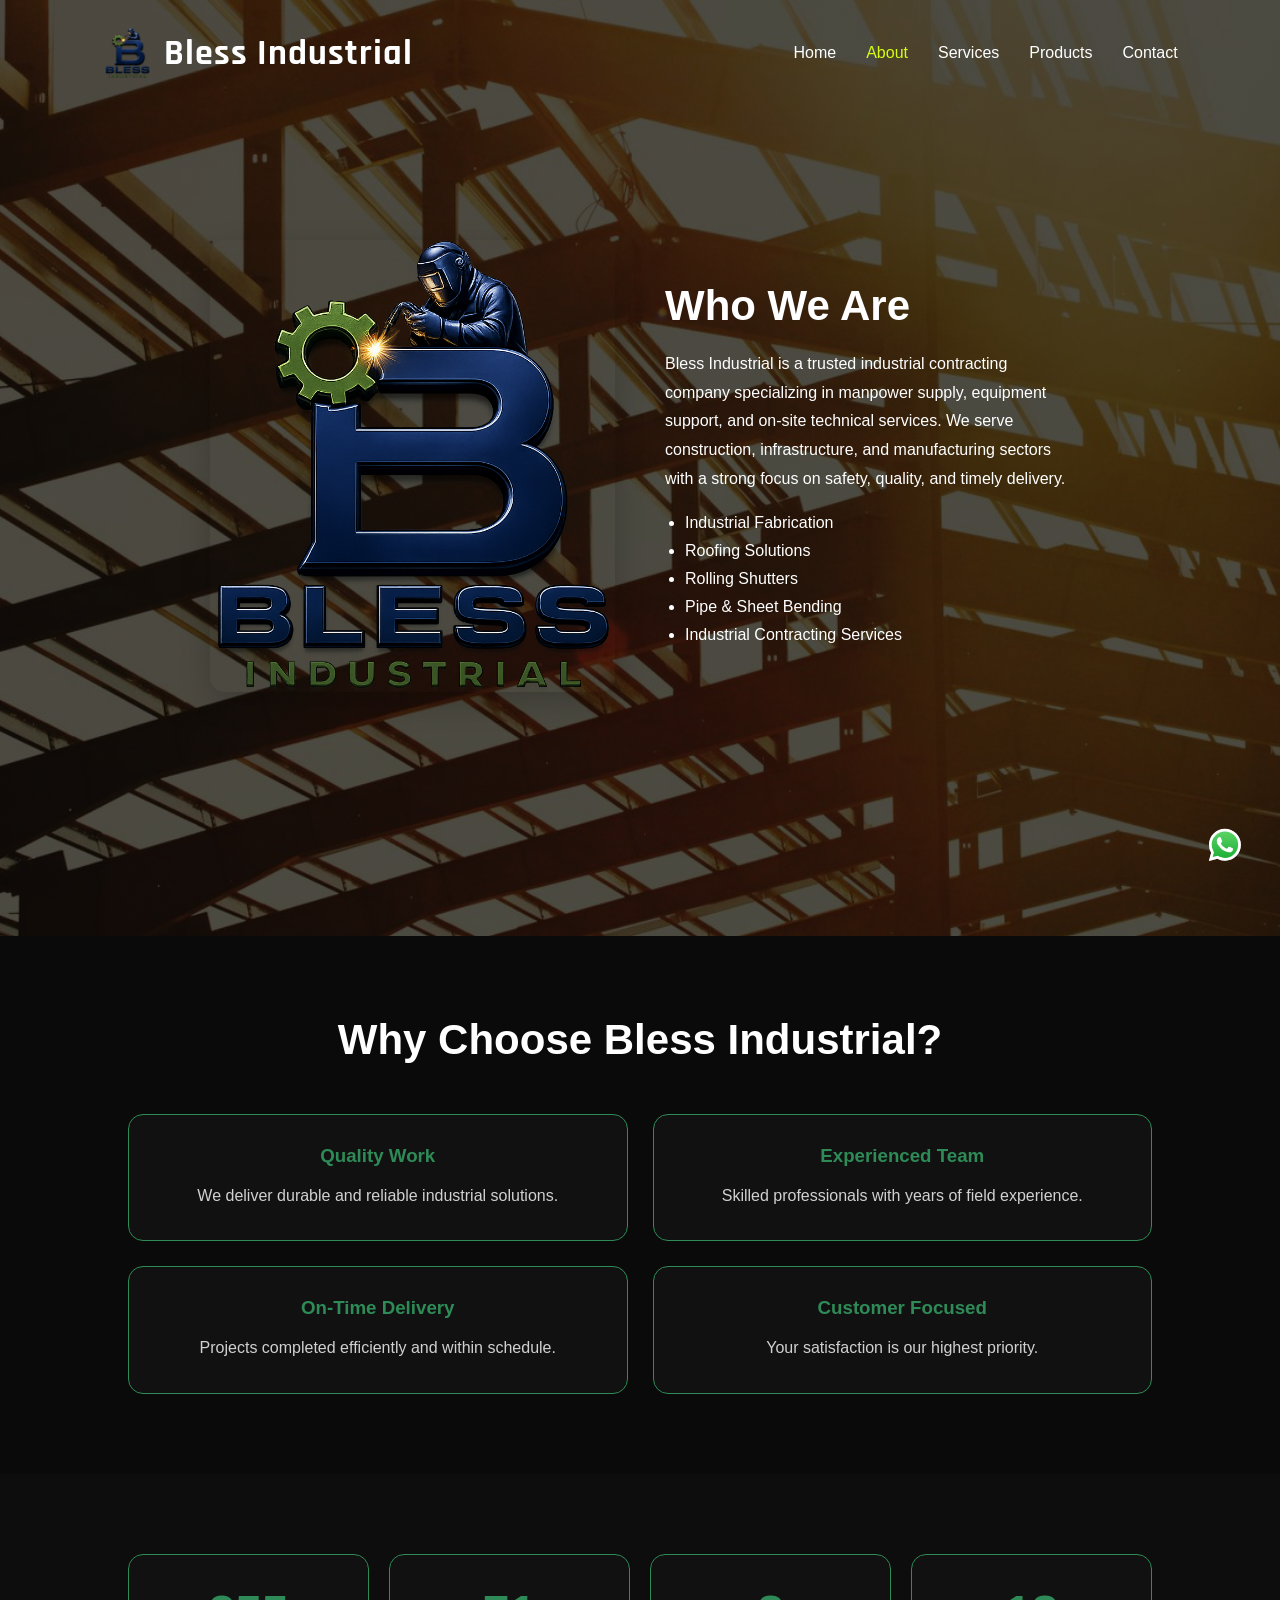
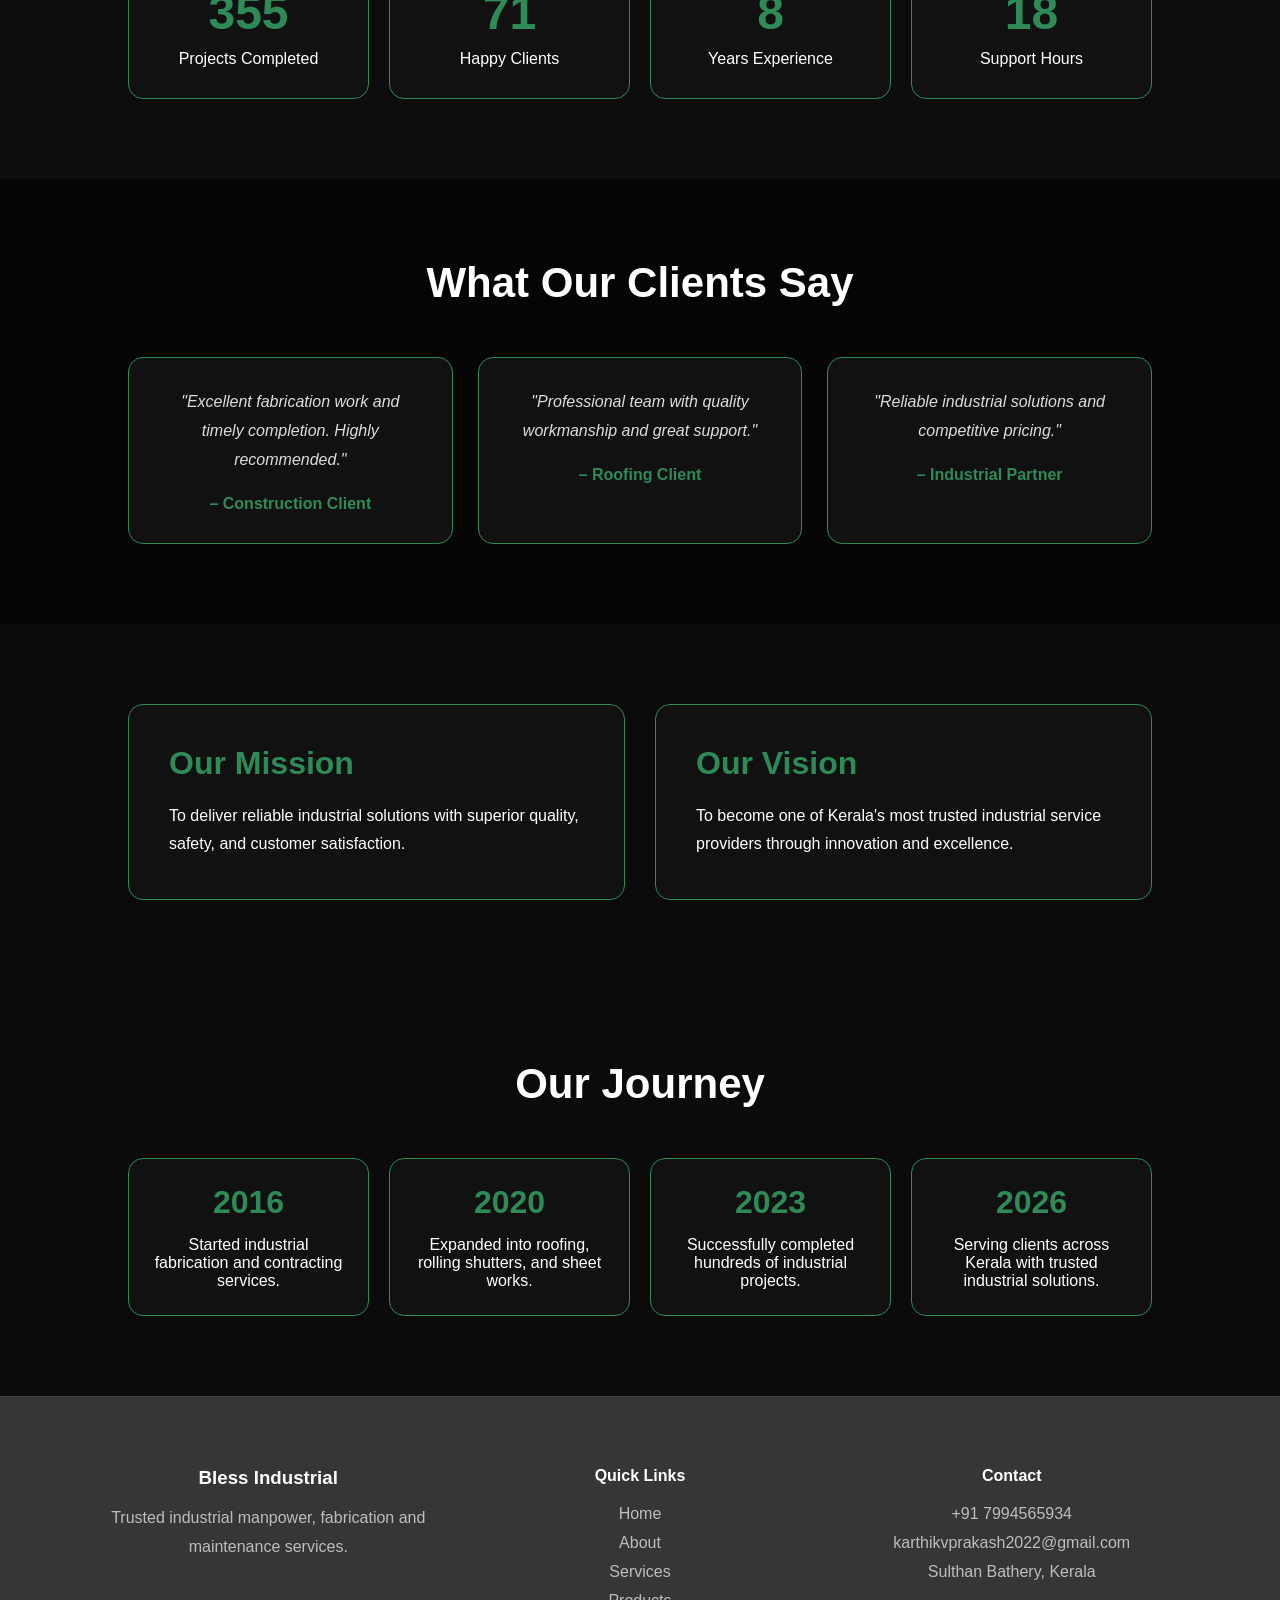
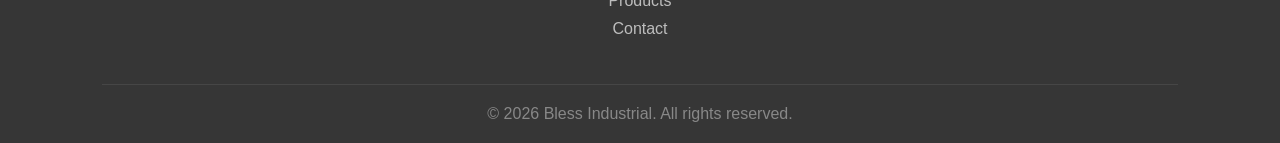
<file: about.html>
<!doctype html>
<html lang="en">
  <head>
    <meta charset="UTF-8" />
    <meta name="viewport" content="width=device-width, initial-scale=1.0" />

    <title>About — Bless Industrial</title>

    <link
      href="https://fonts.googleapis.com/css2?family=Rajdhani:wght@500;600;700&display=swap"
      rel="stylesheet"
    />

    <link rel="stylesheet" href="style.css" />
  </head>

  <body>
    <a
      href="https://wa.me/+917994565934"
      class="whatsapp-float"
      target="_blank"
    >
      <img src="images/WhatsApp.svg" class="whatsapp-icon" />
    </a>

    <header>
      <div class="logo-area">
        <img src="images/bless.png" alt="Bless Industrial Logo" />
        <h1>Bless Industrial</h1>
      </div>

      <nav class="main-nav">
        <span class="nav-indicator"></span>

        <a href="index.html">Home</a>
        <a href="about.html" class="active">About</a>
        <a href="services.html">Services</a>
        <a href="products.html">Products</a>
        <a href="contact.html">Contact</a>
      </nav>
    </header>

    <section class="about-banner reveal">
      <div class="about-content">
        <div class="about-image">
          <img src="images/bless.png" alt="Bless Industrial" />
        </div>

        <div class="about-text">
          <h2>Who We Are</h2>

          <p>
            Bless Industrial is a trusted industrial contracting company
            specializing in manpower supply, equipment support, and on-site
            technical services. We serve construction, infrastructure, and
            manufacturing sectors with a strong focus on safety, quality, and
            timely delivery.
          </p>

          <ul>
            <li>Industrial Fabrication</li>
            <li>Roofing Solutions</li>
            <li>Rolling Shutters</li>
            <li>Pipe & Sheet Bending</li>
            <li>Industrial Contracting Services</li>
          </ul>
        </div>
      </div>
    </section>
    <section class="why-us reveal">
      <h2>Why Choose Bless Industrial?</h2>

      <div class="why-grid">
        <div class="why-card">
          <h3>Quality Work</h3>
          <p>We deliver durable and reliable industrial solutions.</p>
        </div>

        <div class="why-card">
          <h3>Experienced Team</h3>
          <p>Skilled professionals with years of field experience.</p>
        </div>

        <div class="why-card">
          <h3>On-Time Delivery</h3>
          <p>Projects completed efficiently and within schedule.</p>
        </div>

        <div class="why-card">
          <h3>Customer Focused</h3>
          <p>Your satisfaction is our highest priority.</p>
        </div>
      </div>
    </section>
    <section class="stats reveal">
      <div class="stat-box">
        <h2 class="counter" data-target="500">0</h2>
        <p>Projects Completed</p>
      </div>

      <div class="stat-box">
        <h2 class="counter" data-target="100">0</h2>
        <p>Happy Clients</p>
      </div>

      <div class="stat-box">
        <h2 class="counter" data-target="10">0</h2>
        <p>Years Experience</p>
      </div>

      <div class="stat-box">
        <h2 class="counter" data-target="24">0</h2>
        <p>Support Hours</p>
      </div>
    </section>
    <section class="testimonials reveal">
      <h2>What Our Clients Say</h2>

      <div class="testimonial-grid">
        <div class="testimonial-card">
          <p>
            "Excellent fabrication work and timely completion. Highly
            recommended."
          </p>
          <h4>– Construction Client</h4>
        </div>

        <div class="testimonial-card">
          <p>"Professional team with quality workmanship and great support."</p>
          <h4>– Roofing Client</h4>
        </div>

        <div class="testimonial-card">
          <p>"Reliable industrial solutions and competitive pricing."</p>
          <h4>– Industrial Partner</h4>
        </div>
      </div>
    </section>
    <section class="mission-vision reveal">
      <div class="mv-card">
        <h2>Our Mission</h2>
        <p>
          To deliver reliable industrial solutions with superior quality,
          safety, and customer satisfaction.
        </p>
      </div>

      <div class="mv-card">
        <h2>Our Vision</h2>
        <p>
          To become one of Kerala's most trusted industrial service providers
          through innovation and excellence.
        </p>
      </div>
    </section>
    <section class="journey reveal">
      <h2>Our Journey</h2>

      <div class="timeline">
        <div class="timeline-item">
          <h3>2016</h3>
          <p>Started industrial fabrication and contracting services.</p>
        </div>

        <div class="timeline-item">
          <h3>2020</h3>
          <p>Expanded into roofing, rolling shutters, and sheet works.</p>
        </div>

        <div class="timeline-item">
          <h3>2023</h3>
          <p>Successfully completed hundreds of industrial projects.</p>
        </div>

        <div class="timeline-item">
          <h3>2026</h3>
          <p>
            Serving clients across Kerala with trusted industrial solutions.
          </p>
        </div>
      </div>
    </section>
    <footer class="footer reveal">
      <div class="footer-grid">
        <div>
          <h3>Bless Industrial</h3>
          <p>
            Trusted industrial manpower, fabrication and maintenance services.
          </p>
        </div>

        <div>
          <h4>Quick Links</h4>
          <a href="index.html">Home</a><br />
          <a href="about.html">About</a><br />
          <a href="services.html">Services</a><br />
          <a href="products.html">Products</a><br />
          <a href="contact.html">Contact</a>
        </div>

        <div>
          <h4>Contact</h4>
          <p>+91 7994565934</p>
          <p>karthikvprakash2022@gmail.com</p>
          <p>Sulthan Bathery, Kerala</p>
        </div>
      </div>

      <div class="copyright">© 2026 Bless Industrial. All rights reserved.</div>
    </footer>

    <script src="script.js"></script>
  </body>
</html>
</file>
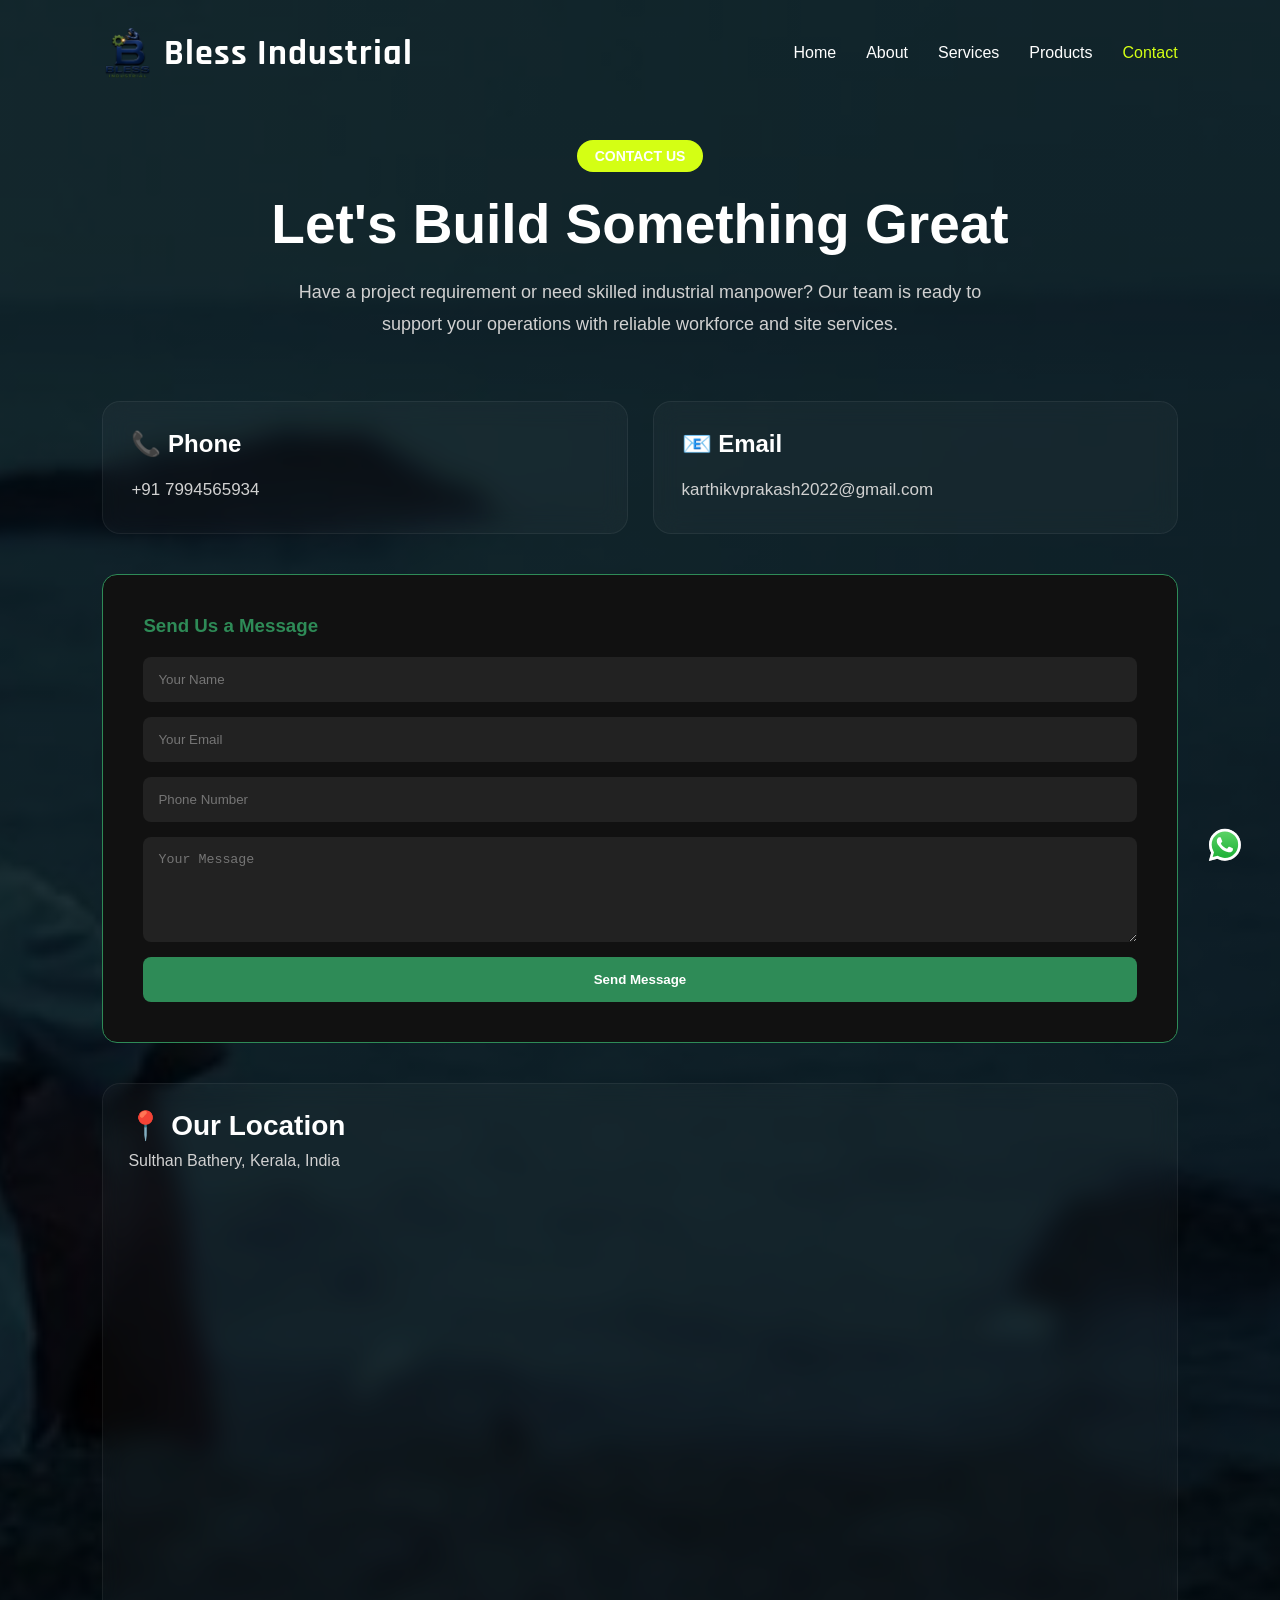
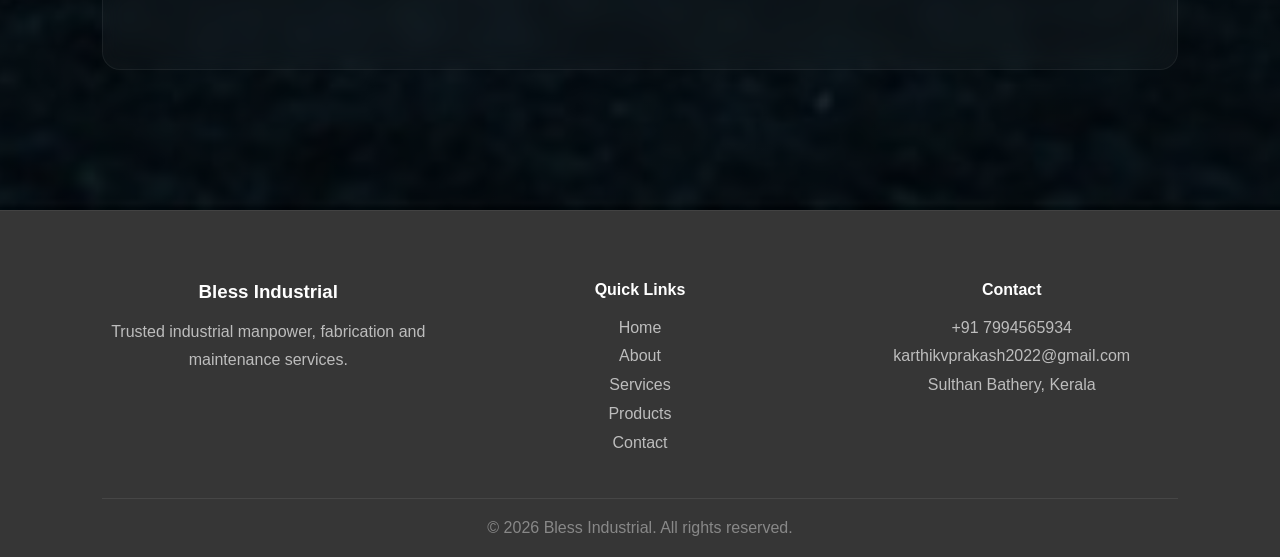
<file: contact.html>
<!doctype html>
<html lang="en">
  <head>
    <meta charset="UTF-8" />
    <meta name="viewport" content="width=device-width, initial-scale=1.0" />
    <title>Contact — Bless Industrial</title>

    <link
      href="https://fonts.googleapis.com/css2?family=Rajdhani:wght@500;600;700&display=swap"
      rel="stylesheet"
    />
    <link rel="stylesheet" href="style.css" />
  </head>

  <body>
    <a
      href="https://wa.me/+917994565934"
      class="whatsapp-float"
      target="_blank"
    >
      <img src="images/WhatsApp.svg" class="whatsapp-icon" />
    </a>

    <header>
      <div class="logo-area">
        <img src="images/bless.png" alt="Bless Industrial Logo" />
        <h1>Bless Industrial</h1>
      </div>

      <nav class="main-nav">
        <span class="nav-indicator"></span>

        <a href="index.html">Home</a>
        <a href="about.html">About</a>
        <a href="services.html">Services</a>
        <a href="products.html">Products</a>
        <a href="contact.html" class="active">Contact</a>
      </nav>
    </header>

    <section class="contact">
      <div class="contact-container">
        <div class="contact-header">
          <span>CONTACT US</span>

          <h2>Let's Build Something Great</h2>

          <p>
            Have a project requirement or need skilled industrial manpower? Our
            team is ready to support your operations with reliable workforce and
            site services.
          </p>
        </div>

        <!-- PHONE + EMAIL -->

        <div class="contact-grid">
          <div class="contact-card">
            <h3>📞 Phone</h3>

            <a href="tel:+917994565934"> +91 7994565934 </a>
          </div>

          <div class="contact-card">
            <h3>📧 Email</h3>

            <a href="mailto:karthikvprakash2022@gmail.com">
              karthikvprakash2022@gmail.com
            </a>
          </div>
        </div>
        <div class="contact-form">
          <h3>Send Us a Message</h3>

          <form action="https://formspree.io/f/xykaklwb" method="POST">
            <input type="text" name="name" placeholder="Your Name" required />

            <input
              type="email"
              name="email"
              placeholder="Your Email"
              required
            />

            <input type="tel" name="phone" placeholder="Phone Number" />

            <textarea
              name="message"
              placeholder="Your Message"
              rows="5"
            ></textarea>

            <button type="submit">Send Message</button>
          </form>
          <div id="toast">✓ Message Sent Successfully</div>
        </div>
        <!-- LOCATION -->

        <div class="location-section">
          <h3>📍 Our Location</h3>

          <p>Sulthan Bathery, Kerala, India</p>

          <iframe
            src="https://www.google.com/maps/embed?pb=!1m18!1m12!1m3!1d3907.5711376325053!2d76.26097377503548!3d11.65387824239659!2m3!1f0!2f0!3f0!3m2!1i1024!2i768!4f13.1!3m3!1m2!1s0x3ba609bddbb6e225%3A0x87a0a2c5c94ff5d5!2sBless%20Industrial!5e0!3m2!1sen!2sin!4v1773315514387!5m2!1sen!2sin"
            width="100%"
            height="450"
            style="border: 0"
            allowfullscreen=""
            loading="lazy"
          >
          </iframe>
        </div>
      </div>
    </section>

    <footer class="footer reveal">
      <div class="footer-grid">
        <div>
          <h3>Bless Industrial</h3>
          <p>
            Trusted industrial manpower, fabrication and maintenance services.
          </p>
        </div>

        <div>
          <h4>Quick Links</h4>
          <a href="index.html">Home</a><br />
          <a href="about.html">About</a><br />
          <a href="services.html">Services</a><br />
          <a href="products.html">Products</a><br />
          <a href="contact.html">Contact</a>
        </div>

        <div>
          <h4>Contact</h4>
          <p>+91 7994565934</p>
          <p>karthikvprakash2022@gmail.com</p>
          <p>Sulthan Bathery, Kerala</p>
        </div>
      </div>

      <div class="copyright">© 2026 Bless Industrial. All rights reserved.</div>
    </footer>

    <script src="script.js"></script>
  </body>
</html>
</file>
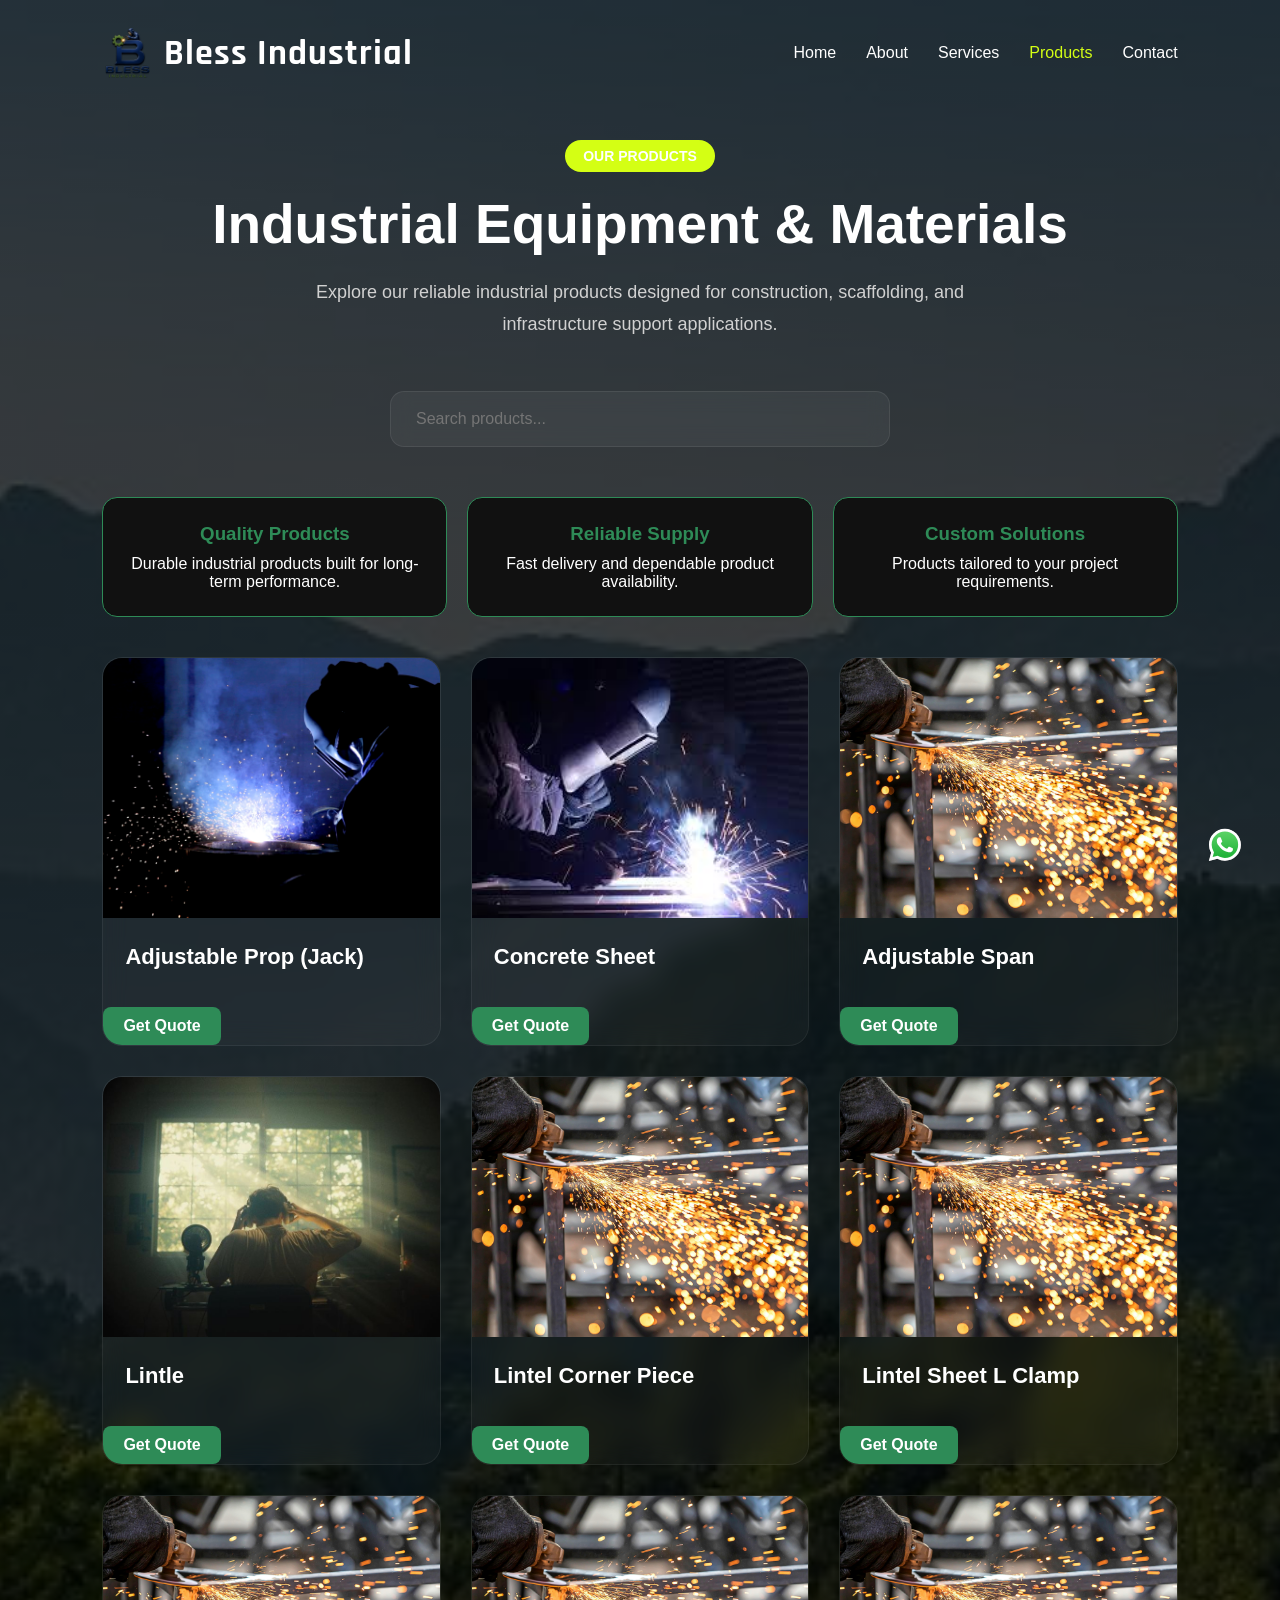
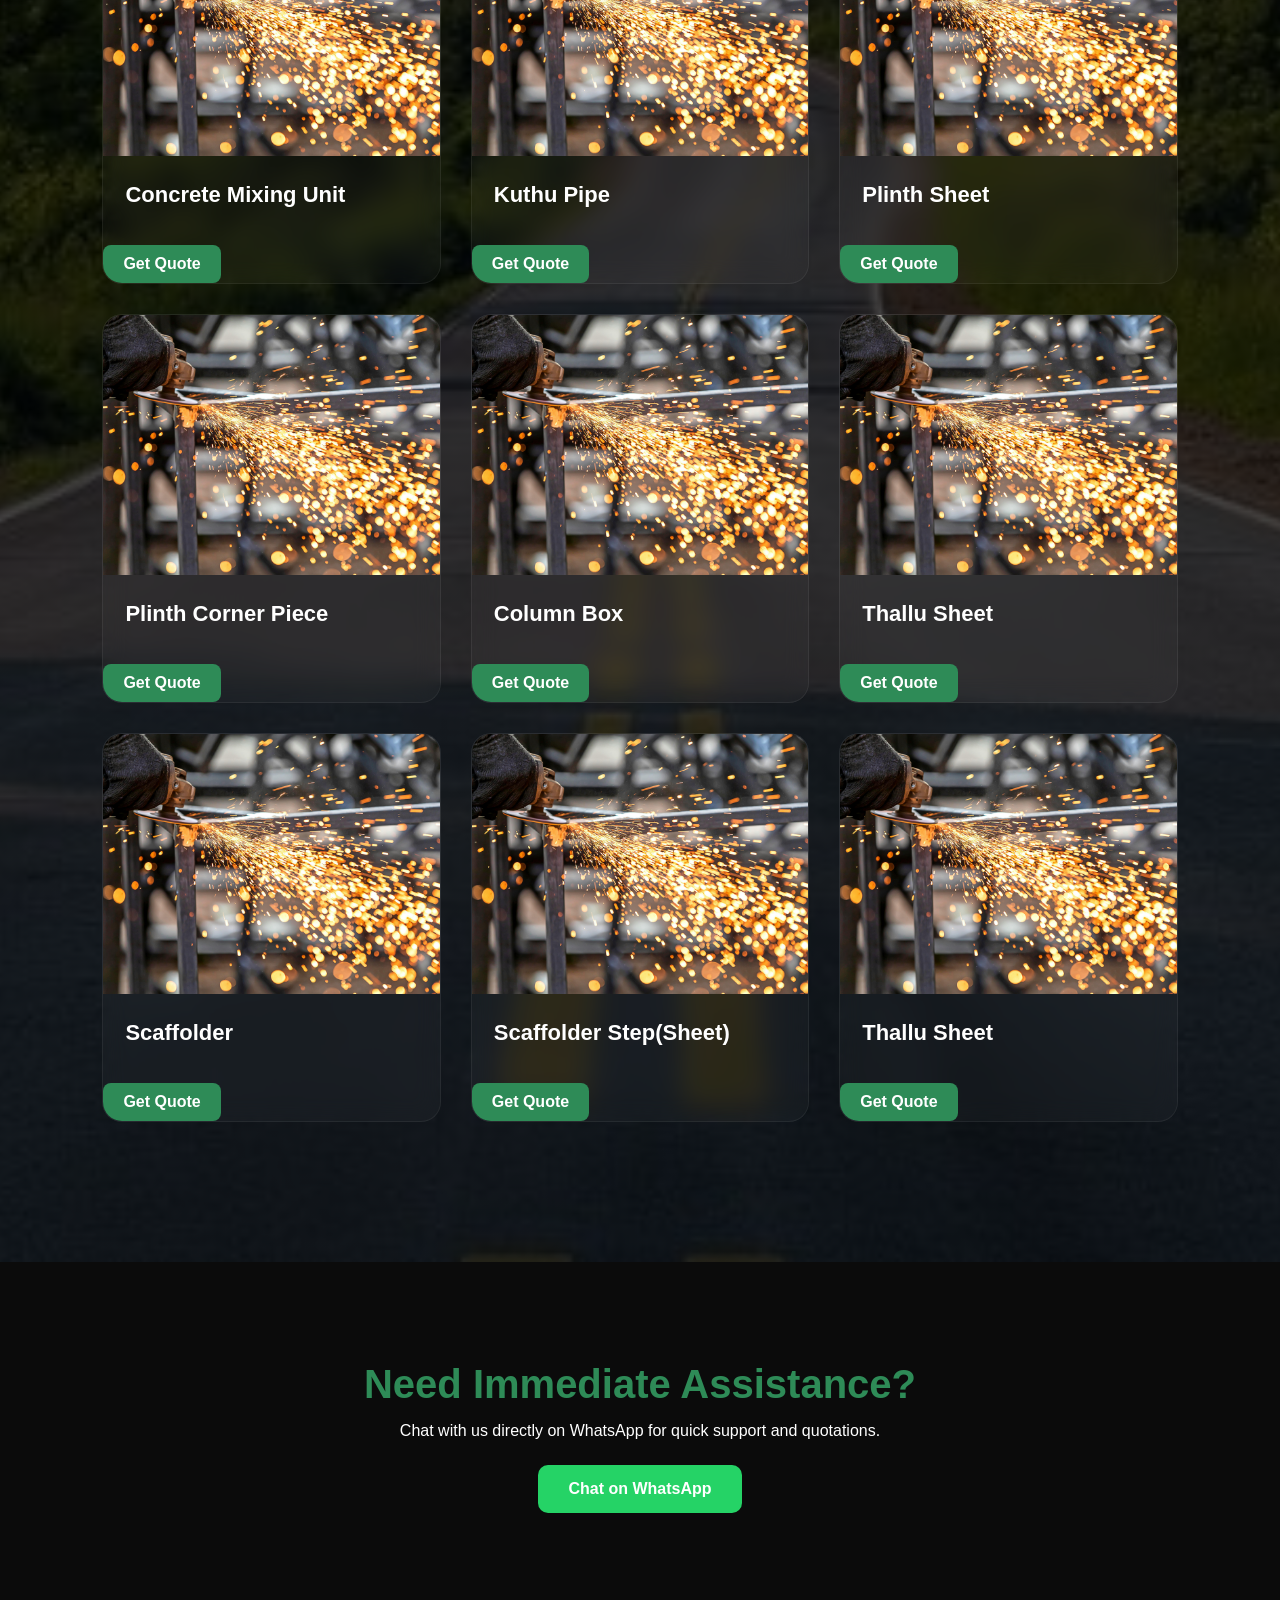
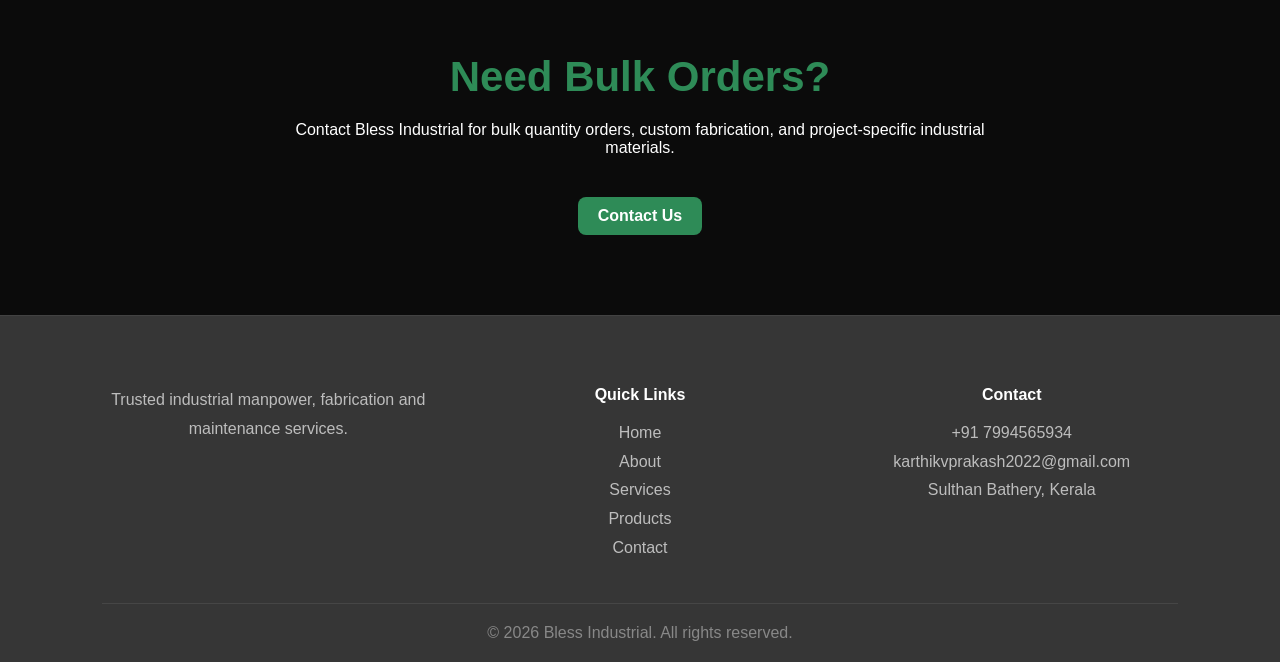
<file: products.html>
<!doctype html>
<html lang="en">
  <head>
    <meta charset="UTF-8" />
    <meta name="viewport" content="width=device-width, initial-scale=1.0" />

    <title>Products — Bless Industrial</title>

    <link
      href="https://fonts.googleapis.com/css2?family=Rajdhani:wght@500;600;700&display=swap"
      rel="stylesheet"
    />

    <link rel="stylesheet" href="style.css" />
  </head>

  <body>
    <a
      href="https://wa.me/+917994565934"
      class="whatsapp-float"
      target="_blank"
    >
      <img src="images/WhatsApp.svg" class="whatsapp-icon" />
    </a>

    <header>
      <div class="logo-area">
        <img src="images/bless.png" alt="Bless Industrial Logo" />
        <h1>Bless Industrial</h1>
      </div>

      <nav class="main-nav">
        <span class="nav-indicator"></span>

        <a href="index.html">Home</a>
        <a href="about.html">About</a>
        <a href="services.html">Services</a>
        <a href="products.html" class="active">Products</a>
        <a href="contact.html">Contact</a>
      </nav>
    </header>

    <section class="products">
      <div class="container">
        <div class="products-header">
          <span>OUR PRODUCTS</span>

          <h2>Industrial Equipment & Materials</h2>

          <p>
            Explore our reliable industrial products designed for construction,
            scaffolding, and infrastructure support applications.
          </p>
        </div>

        <input
          type="text"
          id="productSearch"
          placeholder="Search products..."
          onkeyup="searchProducts()"
          class="product-search"
        />
        <div class="product-info">
          <div class="info-card">
            <h3>Quality Products</h3>
            <p>Durable industrial products built for long-term performance.</p>
          </div>

          <div class="info-card">
            <h3>Reliable Supply</h3>
            <p>Fast delivery and dependable product availability.</p>
          </div>

          <div class="info-card">
            <h3>Custom Solutions</h3>
            <p>Products tailored to your project requirements.</p>
          </div>
        </div>
        <div class="product-grid">
          <div class="product-card">
            <img src="images/2222222.png" onclick="openModal(this.src)" />
            <h3>Adjustable Prop (Jack)</h3>

            <a
              href="https://wa.me/917994565934?text=I am interested in Adjustable Prop (Jack)"
              class="product-btn"
              target="_blank"
            >
              Get Quote
            </a>
          </div>

          <div class="product-card">
            <img src="images/aaa.jfif" onclick="openModal(this.src)" />
            <h3>Concrete Sheet</h3>

            <a
              href="https://wa.me/917994565934?text=I am interested in Concrete Sheet"
              class="product-btn"
              target="_blank"
            >
              Get Quote
            </a>
          </div>

          <div class="product-card">
            <img src="images/qqq.png" onclick="openModal(this.src)" />
            <h3>Adjustable Span</h3>

            <a
              href="https://wa.me/917994565934?text=I am interested in AdjustableView Span"
              class="product-btn"
              target="_blank"
            >
              Get Quote
            </a>
          </div>

          <div class="product-card">
            <img src="images/abut.jpg" onclick="openModal(this.src)" />
            <h3>Lintle</h3>

            <a
              href="https://wa.me/917994565934?text=I am interested in Lintle"
              class="product-btn"
              target="_blank"
            >
              Get Quote
            </a>
          </div>
          <div class="product-card">
            <img src="images/qqq.png" onclick="openModal(this.src)" />
            <h3>Lintel Corner Piece</h3>

            <a
              href="https://wa.me/917994565934?text=I am interested in Lintel Corner Piece"
              class="product-btn"
              target="_blank"
            >
              Get Quote
            </a>
          </div>
          <div class="product-card">
            <img src="images/qqq.png" onclick="openModal(this.src)" />
            <h3>Lintel Sheet L Clamp</h3>

            <a
              href="https://wa.me/917994565934?text=I am interested in Lintel Sheet L Clamp"
              class="product-btn"
              target="_blank"
            >
              Get Quote
            </a>
          </div>
          <div class="product-card">
            <img src="images/qqq.png" onclick="openModal(this.src)" />
            <h3>Concrete Mixing Unit</h3>

            <a
              href="https://wa.me/917994565934?text=I am interested in Concrete Mixing Unit"
              class="product-btn"
              target="_blank"
            >
              Get Quote
            </a>
          </div>
          <div class="product-card">
            <img src="images/qqq.png" onclick="openModal(this.src)" />
            <h3>Kuthu Pipe</h3>

            <a
              href="https://wa.me/917994565934?text=I am interested in Kuthu Pipe"
              class="product-btn"
              target="_blank"
            >
              Get Quote
            </a>
          </div>
          <div class="product-card">
            <img src="images/qqq.png" onclick="openModal(this.src)" />
            <h3>Plinth Sheet</h3>

            <a
              href="https://wa.me/917994565934?text=I am interested in Plinth Sheet"
              class="product-btn"
              target="_blank"
            >
              Get Quote
            </a>
          </div>
          <div class="product-card">
            <img src="images/qqq.png" onclick="openModal(this.src)" />
            <h3>Plinth Corner Piece</h3>

            <a
              href="https://wa.me/917994565934?text=I am interested in Plinth Corner Piece"
              class="product-btn"
              target="_blank"
            >
              Get Quote
            </a>
          </div>
          <div class="product-card">
            <img src="images/qqq.png" onclick="openModal(this.src)" />
            <h3>Column Box</h3>

            <a
              href="https://wa.me/917994565934?text=I am interested in Column Box"
              class="product-btn"
              target="_blank"
            >
              Get Quote
            </a>
          </div>
          <div class="product-card">
            <img src="images/qqq.png" onclick="openModal(this.src)" />
            <h3>Thallu Sheet</h3>

            <a
              href="https://wa.me/917994565934?text=I am interested in Thallu Sheet"
              class="product-btn"
              target="_blank"
            >
              Get Quote
            </a>
          </div>
          <div class="product-card">
            <img src="images/qqq.png" onclick="openModal(this.src)" />
            <h3>Scaffolder</h3>

            <a
              href="https://wa.me/917994565934?text=I am interested in Scaffolder "
              class="product-btn"
              target="_blank"
            >
              Get Quote
            </a>
          </div>
          <div class="product-card">
            <img src="images/qqq.png" onclick="openModal(this.src)" />
            <h3>Scaffolder Step(Sheet)</h3>

            <a
              href="https://wa.me/917994565934?text=I am interested in Scaffolder Step(Sheet)"
              class="product-btn"
              target="_blank"
            >
              Get Quote
            </a>
          </div>

          <div class="product-card">
            <img src="images/qqq.png" onclick="openModal(this.src)" />
            <h3>Thallu Sheet</h3>

            <a
              href="https://wa.me/917994565934?text=I am interested in Thallu Sheet"
              class="product-btn"
              target="_blank"
            >
              Get Quote
            </a>
          </div>
        </div>
      </div>
    </section>
    <div class="whatsapp-contact">
      <h2>Need Immediate Assistance?</h2>

      <p>Chat with us directly on WhatsApp for quick support and quotations.</p>

      <a href="https://wa.me/917994565934" target="_blank" class="whatsapp-btn">
        Chat on WhatsApp
      </a>
    </div>
    <section class="product-cta">
      <h2>Need Bulk Orders?</h2>

      <p>
        Contact Bless Industrial for bulk quantity orders, custom fabrication,
        and project-specific industrial materials.
      </p>

      <a href="contact.html" class="product-btn"> Contact Us </a>
    </section>

    <div class="modal" id="modal">
      <span class="close-modal" onclick="closeModal()"> ✕ </span>

      <img class="modal-content" id="modalImg" />
    </div>

    <script>
      function openModal(src) {
        document.getElementById("modal").style.display = "flex";

        document.getElementById("modalImg").src = src;
      }
      let scale = 1;

      document
        .getElementById("modalImg")
        .addEventListener("wheel", function (e) {
          e.preventDefault();

          if (e.deltaY < 0) {
            scale += 0.1;
          } else {
            scale -= 0.1;
          }

          if (scale < 1) scale = 1;

          this.style.transform = `scale(${scale})`;
        });

      function closeModal() {
        document.getElementById("modal").style.display = "none";

        scale = 1;
        document.getElementById("modalImg").style.transform = "scale(1)";
      }

      function searchProducts() {
        let input = document
          .getElementById("productSearch")
          .value.toLowerCase();

        let cards = document.querySelectorAll(".product-card");

        cards.forEach((card) => {
          let title = card.querySelector("h3").textContent.toLowerCase();

          if (title.includes(input)) {
            card.style.display = "block";
          } else {
            card.style.display = "none";
          }
        });
      }
    </script>
    <footer class="footer reveal">
      <div class="footer-grid">
        <div>
          <p>
            Trusted industrial manpower, fabrication and maintenance services.
          </p>
        </div>

        <div>
          <h4>Quick Links</h4>
          <a href="index.html">Home</a><br />
          <a href="about.html">About</a><br />
          <a href="services.html">Services</a><br />
          <a href="products.html">Products</a><br />
          <a href="contact.html">Contact</a>
        </div>

        <div>
          <h4>Contact</h4>
          <p>+91 7994565934</p>
          <p>karthikvprakash2022@gmail.com</p>
          <p>Sulthan Bathery, Kerala</p>
        </div>
      </div>

      <div class="copyright">© 2026 Bless Industrial. All rights reserved.</div>
    </footer>
    <script src="script.js"></script>
  </body>
</html>
</file>
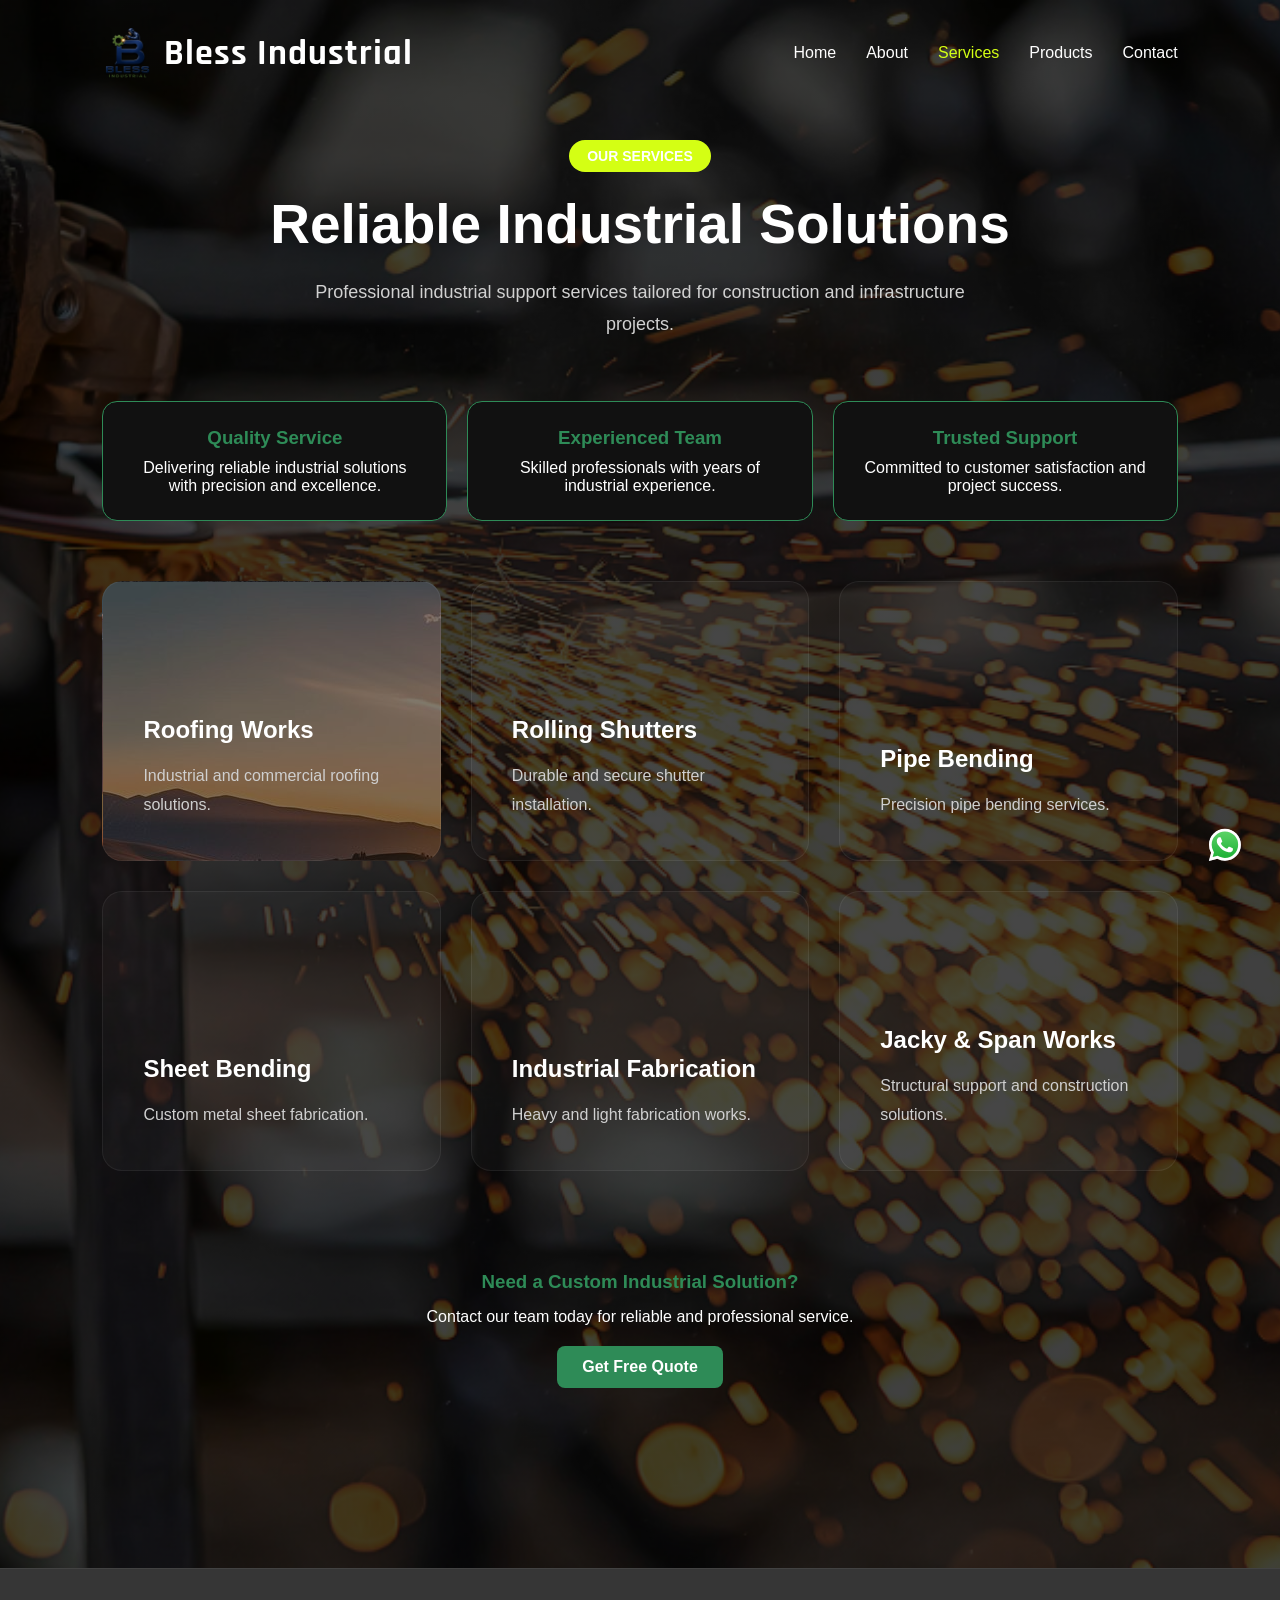
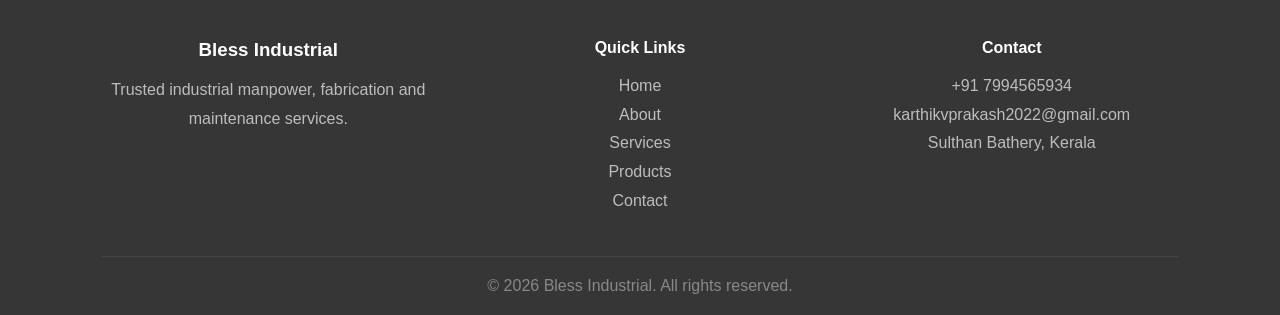
<file: services.html>
<!doctype html>
<html lang="en">
  <head>
    <meta charset="UTF-8" />
    <meta name="viewport" content="width=device-width, initial-scale=1.0" />

    <title>Services — Bless Industrial</title>

    <link
      href="https://fonts.googleapis.com/css2?family=Rajdhani:wght@500;600;700&display=swap"
      rel="stylesheet"
    />

    <link rel="stylesheet" href="style.css" />
  </head>

  <body>
    <a
      href="https://wa.me/+917994565934"
      class="whatsapp-float"
      target="_blank"
    >
      <img src="images/WhatsApp.svg" class="whatsapp-icon" />
    </a>

    <header>
      <div class="logo-area">
        <img src="images/bless.png" alt="Bless Industrial Logo" />
        <h1>Bless Industrial</h1>
      </div>

      <nav class="main-nav">
        <span class="nav-indicator"></span>

        <a href="index.html">Home</a>
        <a href="about.html">About</a>
        <a href="services.html" class="active">Services</a>
        <a href="products.html">Products</a>
        <a href="contact.html">Contact</a>
      </nav>
    </header>

    <section class="services">
      <div class="services-header">
        <span>OUR SERVICES</span>

        <h2>Reliable Industrial Solutions</h2>

        <p>
          Professional industrial support services tailored for construction and
          infrastructure projects.
        </p>
      </div>
      <div class="services-intro">
        <div class="intro-box">
          <h3>Quality Service</h3>
          <p>
            Delivering reliable industrial solutions with precision and
            excellence.
          </p>
        </div>

        <div class="intro-box">
          <h3>Experienced Team</h3>
          <p>Skilled professionals with years of industrial experience.</p>
        </div>

        <div class="intro-box">
          <h3>Trusted Support</h3>
          <p>Committed to customer satisfaction and project success.</p>
        </div>
      </div>

      <div class="service-grid">
        <div class="service-card roofing">
          <h3>Roofing Works</h3>
          <p>Industrial and commercial roofing solutions.</p>
        </div>

        <div class="service-card shutter">
          <h3>Rolling Shutters</h3>
          <p>Durable and secure shutter installation.</p>
        </div>

        <div class="service-card pipe">
          <h3>Pipe Bending</h3>
          <p>Precision pipe bending services.</p>
        </div>

        <div class="service-card sheet">
          <h3>Sheet Bending</h3>
          <p>Custom metal sheet fabrication.</p>
        </div>

        <div class="service-card fabrication">
          <h3>Industrial Fabrication</h3>
          <p>Heavy and light fabrication works.</p>
        </div>

        <div class="service-card jacky">
          <h3>Jacky & Span Works</h3>
          <p>Structural support and construction solutions.</p>
        </div>
      </div>
      <div class="services-footer-note">
        <h3>Need a Custom Industrial Solution?</h3>
        <p>Contact our team today for reliable and professional service.</p>
        <a href="contact.html" class="service-btn">Get Free Quote</a>
      </div>
    </section>

    <footer class="footer reveal">
      <div class="footer-grid">
        <div>
          <h3>Bless Industrial</h3>
          <p>
            Trusted industrial manpower, fabrication and maintenance services.
          </p>
        </div>

        <div>
          <h4>Quick Links</h4>
          <a href="index.html">Home</a><br />
          <a href="about.html">About</a><br />
          <a href="services.html">Services</a><br />
          <a href="products.html">Products</a><br />
          <a href="contact.html">Contact</a>
        </div>

        <div>
          <h4>Contact</h4>
          <p>+91 7994565934</p>
          <p>karthikvprakash2022@gmail.com</p>
          <p>Sulthan Bathery, Kerala</p>
        </div>
      </div>

      <div class="copyright">© 2026 Bless Industrial. All rights reserved.</div>
    </footer>

    <script src="script.js"></script>
  </body>
</html>
</file>
<file: style.css>
html {
  scroll-behavior: smooth;
}

* {
  margin: 0;
  padding: 0;
  box-sizing: border-box;
  scroll-behavior: smooth;
}

body {
  font-family: "Inter", sans-serif;
  background: #0b0b0b;
  color: rgb(255, 255, 255);
  overflow-x: hidden;
}

/* SCROLLBAR */

::-webkit-scrollbar {
  width: 8px;
}

::-webkit-scrollbar-track {
  background: #111;
}

::-webkit-scrollbar-thumb {
  background: #d4ff14;
  border-radius: 10px;
}

/* HEADER */

header {
  display: flex;
  justify-content: space-between;
  align-items: center;
  padding: 28px 8%;
  position: absolute;
  top: 0;
  left: 0;
  width: 100%;
  z-index: 1000;
  background: transparent;
}

header h1 {
  font-family: "Rajdhani", sans-serif;
  font-size: 36px;
  font-weight: 700;
  color: #ffffff;
  letter-spacing: 1px;
}

/* NAVBAR */

.main-nav {
  display: flex;
  gap: 30px;
  position: relative;
}

/*outer menus color change*/

.main-nav a {
  color: white;
  text-decoration: none;
}

.main-nav a:hover {
  color: #d4ff14;
}

.main-nav a.active {
  color: #d4ff14;
}

/*nav color change*/

.nav-indicator {
  position: absolute;
  bottom: -4px;
  left: 0;
  height: 3px;
  width: 0;
  background: #d4ff14;
  border-radius: 10px;
  transition: 0.3s ease;
}

/* HERO */

.hero {
  height: 120vh;
  display: flex;
  align-items: center;
  padding: 0 8%;
  background:
    linear-gradient(
      90deg,
      rgba(0, 0, 0, 0.88) 0%,
      rgba(0, 0, 0, 0.72) 45%,
      rgba(0, 0, 0, 0.6) 100%
    ),
    url("images/12345.png");
  background-size: cover;
  background-position: center;
  background-repeat: no-repeat;
}

.hero-content {
  max-width: 750px;
}

/*INDUSTRIAL CONTRACTING COMPANY color change*/

.hero-tag {
  display: inline-block;
  padding: 10px 20px;
  background: #0a0a0a;
  border-radius: 30px;
  font-size: 14px;
  font-weight: 600;
  margin-bottom: 25px;
}

.hero h2 {
  font-size: 88px;
  line-height: 1.02;
  font-weight: 700;
  max-width: 750px;
  margin-bottom: 28px;
  letter-spacing: -3px;
}

.hero p {
  font-size: 21px;
  line-height: 1.9;
  max-width: 620px;
  color: #d0d0d0;
  margin-bottom: 45px;
}

.hero-buttons {
  display: flex;
  gap: 20px;
  flex-wrap: wrap;
}

/* BUTTONS */

.btn {
  display: inline-block;
  padding: 18px 40px;
  background: #0c2361;
  color: #fff;
  border-radius: 12px;
  text-decoration: none;
  font-weight: 600;
  transition: 0.4s ease;
}

.btn:hover {
  transform: translateY(-5px);
  box-shadow: 0 15px 30px rgba(0, 0, 0, 0.35);
  background: #ff6d2d;
}

.btn:hover {
  background: #ff722f;
  transform: translateY(-4px);
}

.btn:hover {
  background: #a00404;
  color: #111;
  transform: translateY(-4px);
}

/*option*/

.btn-outline {
  display: inline-block;
  padding: 16px 34px;
  background: #a00404;
  border: none;
  color: white;
  text-decoration: none;
  border-radius: 10px;
  font-weight: 600;
  transition: 0.3s;
}

.btn-outline:hover {
  background: rgba(255, 255, 255, 0.06);
  transform: translateY(-4px);
}

.btn-outline {
  display: inline-block;
  padding: 16px 34px;
  border: 1px solid rgba(255, 255, 255, 0.2);
  color: white;
  text-decoration: none;
  border-radius: 10px;
  font-weight: 600;
  transition: 0.3s;
}

.btn-outline:hover {
  background: #0c2361;
  color: #111;
}

/* ABOUT */

.home-about {
  padding: 120px 8%;
  display: grid;
  grid-template-columns: 1fr 1fr;
  gap: 60px;
  align-items: center;
}

.about-left span {
  display: inline-block;
  background: #d4ff14;
  padding: 8px 18px;
  border-radius: 30px;
  font-size: 14px;
  font-weight: 600;
  margin-bottom: 20px;
}

.about-left h2 {
  font-size: 52px;
  line-height: 1.2;
  margin-bottom: 25px;
}

.about-left p {
  color: #cfcfcf;
  line-height: 1.9;
  margin-bottom: 35px;
  font-size: 17px;
}

/* GLASS CARDS */

.about-right {
  display: grid;
  grid-template-columns: 1fr 1fr;
  gap: 25px;
}

.glass-card {
  background: rgba(255, 255, 255, 0.03);
  border: 1px solid rgba(255, 255, 255, 0.06);
  backdrop-filter: blur(12px);
  padding: 40px;
  border-radius: 20px;
  transition: 0.4s;
}

.glass-card:hover {
  transform: translateY(-10px);
  border-color: #d4ff14;
  box-shadow: 0 15px 40px rgba(145, 255, 0, 0.2);
}

.glass-card h3 {
  font-size: 42px;
  color: #d4ff14;
  margin-bottom: 10px;
}

/* SERVICES */

.home-services {
  padding: 120px 8%;
}

.section-title {
  text-align: center;
  margin-bottom: 60px;
}

.section-title span {
  display: inline-block;
  background: #d4ff14;
  padding: 8px 18px;
  border-radius: 30px;
  font-size: 14px;
  font-weight: 600;
  margin-bottom: 20px;
}

.section-title h2 {
  font-size: 52px;
}

.service-grid {
  display: grid;
  grid-template-columns: repeat(auto-fit, minmax(280px, 1fr));
  gap: 30px;
}

.service-card {
  min-height: 280px;
  display: flex;
  flex-direction: column;
  justify-content: flex-end;
  padding: 40px;
  border-radius: 20px;
  transition: 0.4s;
  overflow: hidden;
}

.roofing {
  background:
    linear-gradient(rgba(0, 0, 0, 0.5), rgba(0, 0, 0, 0.5)), url("images/2.jpg") !important;
  background-size: cover;
  background-position: center;
}

.shutter {
  background:
    linear-gradient(rgba(0, 0, 0, 0.5), rgba(0, 0, 0, 0.5)),
    url("images/eee.png");
  background-size: cover;
  background-position: center;
}

.pipe {
  background:
    linear-gradient(rgba(0, 0, 0, 0.5), rgba(0, 0, 0, 0.5)),
    url("images/pipe.jpg");
  background-size: cover;
  background-position: center;
}

.sheet {
  background:
    linear-gradient(rgba(0, 0, 0, 0.5), rgba(0, 0, 0, 0.5)),
    url("images/sheet.jpg");
  background-size: cover;
  background-position: center;
}

.fabrication {
  background:
    linear-gradient(rgba(0, 0, 0, 0.5), rgba(0, 0, 0, 0.5)),
    url("images/fabrication.jpg");
  background-size: cover;
  background-position: center;
}

.jacky {
  background:
    linear-gradient(rgba(0, 0, 0, 0.5), rgba(0, 0, 0, 0.5)),
    url("images/jacky.jpg");
  background-size: cover;
  background-position: center;
}

.service-card:hover {
  transform: translateY(-10px);
  border-color: #d4ff14;
  box-shadow: 0 15px 40px rgba(145, 255, 0, 0.2);
}

.icon {
  font-size: 45px;
  margin-bottom: 25px;
}

.service-card h3 {
  font-size: 24px;
  margin-bottom: 18px;
}

.service-card p {
  color: #cfcfcf;
  line-height: 1.8;
}

/* FOOTER */

footer {
  padding: 35px;
  text-align: center;
  border-top: 1px solid rgba(255, 255, 255, 0.06);
  color: #aaa;
}

/* WHATSAPP */

/* WHATSAPP */

.whatsapp-float {
  position: fixed;
  right: 25px;
  bottom: 25px;
  width: 60px;
  height: 60px;
  background: transparent;
  border-radius: 50%;
  display: flex;
  justify-content: center;
  align-items: center;
  z-index: 9999;
  box-shadow: none;
}

.whatsapp-icon {
  width: 38px;
  height: 38px;
}

/* REVEAL */

.reveal {
  opacity: 0;
  transform: translateY(70px);
  transition: 1s all ease;
}

.reveal.active {
  opacity: 1;
  transform: translateY(0);
}

/* MOBILE */

@media (max-width: 992px) {
  .hero h2 {
    font-size: 52px;
  }
  .home-about {
    grid-template-columns: 1fr;
  }
}

@media (max-width: 768px) {
  header {
    flex-direction: column;
    gap: 15px;
  }
  .main-nav {
    gap: 18px;
    flex-wrap: wrap;
    justify-content: center;
  }
  .hero h2 {
    font-size: 40px;
  }
  .hero p {
    font-size: 16px;
  }
  .about-left h2,
  .section-title h2 {
    font-size: 36px;
  }
}

/* ABOUT PAGE */

.about-banner {
  min-height: 100vh;
  display: flex;
  align-items: center;
  padding: 140px 8%;
  background:
    linear-gradient(rgba(0, 0, 0, 0.7), rgba(0, 0, 0, 0.7)),
    url("images/33333.jfif") center/cover no-repeat;
}

.about-banner {
  animation: aboutZoom 2s ease;
}

@keyframes aboutZoom {
  from {
    transform: scale(1.1);
  }
  to {
    transform: scale(1);
  }
}

.about-overlay {
  max-width: 900px;
}

.section-tag {
  display: inline-block;
  background: #d4ff14;
  padding: 8px 18px;
  border-radius: 30px;
  font-size: 14px;
  font-weight: 600;
  margin-bottom: 20px;
}

.about-overlay h2 {
  font-size: 60px;
  margin-bottom: 25px;
  line-height: 1.1;
}

.about-overlay p {
  font-size: 18px;
  line-height: 1.9;
  color: #d1d1d1;
  margin-bottom: 20px;
  max-width: 800px;
}

.about-stats {
  display: flex;
  gap: 25px;
  margin-top: 40px;
  flex-wrap: wrap;
}

.stat-box {
  background: rgba(255, 255, 255, 0.03);
  border: 1px solid rgba(255, 255, 255, 0.06);
  backdrop-filter: blur(12px);
  padding: 35px;
  border-radius: 18px;
  min-width: 200px;
  transition: 0.4s;
}

.stat-box:hover {
  transform: translateY(-10px);
  border-color: #d4ff14;
  box-shadow: 0 15px 40px rgba(145, 255, 0, 0.2);
}

.stat-box h3 {
  font-size: 42px;
  color: #d4ff14;
  margin-bottom: 10px;
}

.stat-box span {
  color: #cfcfcf;
}

@media (max-width: 768px) {
  .about-overlay h2 {
    font-size: 40px;
  }
  .about-overlay p {
    font-size: 16px;
  }
}

/* SERVICES PAGE */

.services {
  min-height: 100vh;
  padding: 140px 8%;
  background:
    linear-gradient(rgba(0, 0, 0, 0.75), rgba(0, 0, 0, 0.75)),
    url("images/qqq.png") center/cover no-repeat;
}

.services-header {
  text-align: center;
  margin-bottom: 60px;
}

.services-header span {
  display: inline-block;
  background: #d4ff14;
  padding: 8px 18px;
  border-radius: 30px;
  font-size: 14px;
  font-weight: 600;
  margin-bottom: 20px;
}

.services-header h2 {
  font-size: 55px;
  margin-bottom: 20px;
}

.services-header p {
  max-width: 700px;
  margin: auto;
  font-size: 18px;
  line-height: 1.8;
  color: #d1d1d1;
}

/* SERVICE GRID */

.service-grid {
  display: grid;
  grid-template-columns: repeat(auto-fit, minmax(280px, 1fr));
  gap: 30px;
}

/* SERVICE CARD */

.service-card {
  background: rgba(255, 255, 255, 0.03);
  border: 1px solid rgba(255, 255, 255, 0.06);
  padding: 40px;
  border-radius: 20px;
  transition: 0.4s;
}

.service-card:hover {
  transform: translateY(-10px);
  box-shadow: 0 0 20px rgba(46, 139, 87, 0.5);
}

.service-card:hover {
  transform: translateY(-10px);
  border-color: #d4ff14;
  box-shadow: 0 15px 40px rgba(145, 255, 0, 0.2);
}

.icon {
  font-size: 45px;
  margin-bottom: 25px;
}

.service-card h3 {
  font-size: 24px;
  margin-bottom: 18px;
}

.service-card p {
  color: #cfcfcf;
  line-height: 1.8;
}

/* MOBILE */

@media (max-width: 768px) {
  .services-header h2 {
    font-size: 38px;
  }
  .services-header p {
    font-size: 16px;
  }
}

/* PRODUCTS PAGE */

.products {
  min-height: 100vh;
  padding: 140px 8%;
  background:
    linear-gradient(rgba(0, 0, 0, 0.75), rgba(0, 0, 0, 0.75)),
    url("images/ff.jpg") center/cover no-repeat;
}

/* HEADER */

.products-header {
  text-align: center;
  margin-bottom: 50px;
}

.products-header span {
  display: inline-block;
  background: #d4ff14;
  padding: 8px 18px;
  border-radius: 30px;
  font-size: 14px;
  font-weight: 600;
  margin-bottom: 20px;
}

.products-header h2 {
  font-size: 55px;
  margin-bottom: 20px;
}

.products-header p {
  max-width: 700px;
  margin: auto;
  font-size: 18px;
  line-height: 1.8;
  color: #d1d1d1;
}

/* SEARCH */

.product-search {
  width: 100%;
  max-width: 500px;
  display: block;
  margin: 0 auto 50px;
  padding: 18px 25px;
  background: rgba(255, 255, 255, 0.05);
  border: 1px solid rgba(255, 255, 255, 0.08);
  outline: none;
  border-radius: 14px;
  color: white;
  font-size: 16px;
  backdrop-filter: blur(10px);
}

/* GRID */

.product-grid {
  display: grid;
  grid-template-columns: repeat(auto-fit, minmax(260px, 1fr));
  gap: 30px;
}

/* PRODUCT CARD */

.product-card {
  background: rgba(255, 255, 255, 0.03);
  border: 1px solid rgba(255, 255, 255, 0.06);
  backdrop-filter: blur(12px);
  border-radius: 20px;
  overflow: hidden;
  transition: 0.4s;
  cursor: pointer;
}

.product-card:hover {
  transform: translateY(-10px);
  border-color: #d4ff14;
  box-shadow: 0 15px 40px rgba(145, 255, 0, 0.2);
}

.product-card img {
  width: 100%;
  height: 260px;
  object-fit: cover;
  transition: 0.4s;
}

.product-card:hover img {
  transform: scale(1.05);
}

.product-card h3 {
  padding: 22px;
  font-size: 22px;
}

/* MODAL */

.modal {
  display: none;
  position: fixed;
  inset: 0;
  z-index: 9999;
  background: rgba(0, 0, 0, 0.95);
  justify-content: center;
  align-items: center;
}

.modal-content {
  max-width: 90%;
  max-height: 90vh;
  width: auto;
  height: auto;
  border-radius: 14px;
  object-fit: contain;
}

.close-modal {
  position: absolute;
  top: 30px;
  right: 40px;
  font-size: 40px;
  cursor: pointer;
  color: white;
}

/* MOBILE */

@media (max-width: 768px) {
  .products-header h2 {
    font-size: 38px;
  }
  .products-header p {
    font-size: 16px;
  }
}

/* CONTACT PAGE */

.contact {
  min-height: 100vh;
  padding: 140px 8%;
  background:
    linear-gradient(rgba(0, 0, 0, 0.75), rgba(0, 0, 0, 0.75)),
    url("images/1.jpg") center/cover no-repeat;
}

/* HEADER */

.contact-header {
  text-align: center;
  margin-bottom: 60px;
}

.contact-header span {
  display: inline-block;
  background: #d4ff14;
  padding: 8px 18px;
  border-radius: 30px;
  font-size: 14px;
  font-weight: 600;
  margin-bottom: 20px;
}

.contact-header h2 {
  font-size: 55px;
  margin-bottom: 20px;
}

.contact-header p {
  max-width: 700px;
  margin: auto;
  font-size: 18px;
  line-height: 1.8;
  color: #d1d1d1;
}

/* GRID */

.contact-grid {
  display: grid;
  grid-template-columns: repeat(auto-fit, minmax(280px, 1fr));
  gap: 25px;
  align-items: start;
  margin-top: 50px;
}

/* CARD */

.contact-card {
  background: rgba(255, 255, 255, 0.03);
  border: 1px solid rgba(255, 255, 255, 0.06);
  backdrop-filter: blur(12px);
  padding: 28px;
  border-radius: 18px;
  transition: 0.4s;
  height: auto;
}

.contact-card:hover {
  transform: translateY(-10px);
  border-color: #d4ff14;
  box-shadow: 0 15px 40px rgba(145, 255, 0, 0.2);
}

.contact-card h3 {
  font-size: 24px;
  margin-bottom: 18px;
}

.contact-card a,
.contact-card p {
  color: #d1d1d1;
  text-decoration: none;
  font-size: 17px;
  line-height: 1.7;
}

/* MAP */

.map-container {
  overflow: hidden;
  border-radius: 20px;
  border: 1px solid rgba(255, 255, 255, 0.08);
  box-shadow: 0 15px 40px rgba(0, 0, 0, 0.5);
}

.map-container iframe {
  display: block;
}

/* MOBILE */

@media (max-width: 768px) {
  .contact-header h2 {
    font-size: 38px;
  }
  .contact-header p {
    font-size: 16px;
  }
}

/* MINI MAP */

.location-card {
  overflow: hidden;
}

.mini-map {
  margin-top: 18px;
  border-radius: 14px;
  overflow: hidden;
  border: 1px solid rgba(255, 255, 255, 0.08);
  height: 300px;
}

.location-card:hover iframe {
  pointer-events: auto;
}

.location-section {
  margin-top: 40px;
  background: rgba(255, 255, 255, 0.03);
  border: 1px solid rgba(255, 255, 255, 0.06);
  backdrop-filter: blur(12px);
  padding: 25px;
  border-radius: 18px;
}

.location-section h3 {
  font-size: 28px;
  margin-bottom: 10px;
}

.location-section p {
  margin-bottom: 20px;
  color: #d1d1d1;
}

.location-section iframe {
  width: 100%;
  height: 450px;
  border-radius: 12px;
}

/* STATS SECTION */

.stats {
  display: grid;
  grid-template-columns: repeat(auto-fit, minmax(220px, 1fr));
  gap: 25px;
  padding: 80px 8%;
  background: #0d0d0d;
}

.stat-card {
  background: rgba(255, 255, 255, 0.03);
  border: 1px solid rgba(255, 255, 255, 0.06);
  padding: 35px;
  border-radius: 20px;
  text-align: center;
  transition: 0.4s;
}

.stat-card:hover {
  transform: translateY(-10px);
  border-color: #d4ff14;
}

.stat-card h3 {
  font-size: 48px;
  color: #d4ff14;
  margin-bottom: 10px;
}

.stat-card p {
  color: #d1d1d1;
  font-size: 16px;
}

/* PROJECTS */

.projects {
  padding: 100px 8%;
  background: #050505;
}

.section-title {
  text-align: center;
  margin-bottom: 50px;
}

.section-title h2 {
  font-size: 48px;
  margin-bottom: 10px;
}

.section-title p {
  color: #bdbdbd;
}

.project-grid {
  display: grid;
  grid-template-columns: repeat(auto-fit, minmax(320px, 1fr));
  gap: 30px;
}

.project-card {
  overflow: hidden;
  border-radius: 20px;
  position: relative;
  cursor: pointer;
}

.project-card img {
  width: 100%;
  height: 300px;
  object-fit: cover;
  transition: 0.5s;
}

.project-card:hover img {
  transform: scale(1.08);
}

.project-content {
  position: absolute;
  bottom: 0;
  width: 100%;
  padding: 20px;
  background: linear-gradient(transparent, rgba(0, 0, 0, 0.9));
  color: white;
}

.footer {
  background: #363636;
  padding: 70px 8% 20px;
}

.footer-grid {
  display: grid;
  grid-template-columns: repeat(auto-fit, minmax(250px, 1fr));
  gap: 40px;
}

.footer h3,
.footer h4 {
  margin-bottom: 15px;
  color: #fff;
}

.footer p,
.footer a {
  color: #bdbdbd;
  text-decoration: none;
  line-height: 1.8;
}

.footer a:hover {
  color: #d4ff14;
}

.copyright {
  margin-top: 40px;
  padding-top: 20px;
  border-top: 1px solid rgba(255, 255, 255, 0.08);
  text-align: center;
  color: #888;
}

/* WHY US */

.why-us {
  padding: 100px 8%;
  background: #0a0a0a;
}

.why-grid {
  display: grid;
  grid-template-columns: repeat(auto-fit, minmax(250px, 1fr));
  gap: 25px;
  margin-top: 50px;
}

.why-card {
  background: rgba(255, 255, 255, 0.03);
  border: 1px solid rgba(255, 255, 255, 0.08);
  padding: 35px;
  border-radius: 20px;
  transition: 0.4s;
}

.why-card:hover {
  transform: translateY(-10px);
  border-color: #d4ff14;
}

.why-card h3 {
  margin-bottom: 15px;
  color: #ff5e14;
}

.why-card p {
  color: #d1d1d1;
  line-height: 1.8;
}

/* TESTIMONIALS */

.testimonials {
  padding: 100px 8%;
  background: #050505;
}

.testimonial-grid {
  display: grid;
  grid-template-columns: repeat(auto-fit, minmax(300px, 1fr));
  gap: 25px;
  margin-top: 50px;
}

.testimonial-card {
  background: #111;
  padding: 35px;
  border-radius: 20px;
  border: 1px solid rgba(255, 255, 255, 0.08);
  transition: 0.4s;
}

/*#ff5e14*/

.testimonial-card:hover {
  transform: translateY(-10px);
  border-color: #d4ff14;
}

.testimonial-card p {
  line-height: 1.8;
  color: #ddd;
  font-style: italic;
}

/*#ff5e14*/

.testimonial-card h4 {
  margin-top: 20px;
  color: #ff5e14;
}

.reveal {
  opacity: 0;
  transform: translateY(80px);
  transition: all 1s ease;
}

.reveal.active {
  opacity: 1;
  transform: translateY(0);
}

.whatsapp-float {
  animation: float 2s infinite ease-in-out;
}

@keyframes float {
  0% {
    transform: translateY(0);
  }
  50% {
    transform: translateY(-8px);
  }
  100% {
    transform: translateY(0);
  }
}

/* HERO TEXT ANIMATION */

.hero-content {
  animation: heroFade 1.5s ease;
}

@keyframes heroFade {
  from {
    opacity: 0;
    transform: translateY(40px);
  }
  to {
    opacity: 1;
    transform: translateY(0);
  }
}

header {
  transition: 0.4s;
}

header.scrolled {
  background: rgba(0, 0, 0, 0.9);
  backdrop-filter: blur(15px);
  box-shadow: 0 5px 25px rgba(0, 0, 0, 0.3);
}

.hero {
  animation: heroZoom 2s ease;
}

@keyframes heroZoom {
  from {
    transform: scale(1.1);
  }
  to {
    transform: scale(1);
  }
}

.btn {
  box-shadow: 0 0 20px rgba(12, 35, 97, 0.5);
}

.btn:hover {
  box-shadow: 0 0 35px rgba(12, 35, 97, 0.8);
}

.about-content {
  display: flex;
  align-items: center;
  gap: 50px;
  padding: 100px 10%;
}

.about-image {
  flex: 1;
}

.about-image img {
  width: 100%;
  border-radius: 15px;
  box-shadow: 0 10px 30px rgba(0, 0, 0, 0.2);
}

.about-text {
  flex: 1;
}

.about-text h2 {
  font-size: 42px;
  margin-bottom: 20px;
}

.about-text p {
  line-height: 1.8;
  margin-bottom: 20px;
}

.about-text ul {
  padding-left: 20px;
}

.about-text li {
  margin-bottom: 10px;
}

.why-us {
  padding: 80px 10%;
  text-align: center;
}

.why-us h2 {
  font-size: 42px;
  margin-bottom: 50px;
}

.why-grid {
  display: grid;
  grid-template-columns: repeat(2, 1fr);
  gap: 25px;
}

/*#2e8b57*/

.why-card {
  background: #111;
  border: 1px solid #2e8b57;
  padding: 30px;
  border-radius: 15px;
  transition: 0.3s;
}

.why-card:hover {
  transform: translateY(-8px);
}

.why-card h3 {
  color: #2e8b57;
  margin-bottom: 15px;
}

.stats {
  padding: 80px 10%;
  display: grid;
  grid-template-columns: repeat(4, 1fr);
  gap: 20px;
  text-align: center;
}

.stat-box {
  background: #111;
  border: 1px solid #2e8b57;
  border-radius: 15px;
  padding: 30px;
}

.stat-box h2 {
  color: #2e8b57;
  font-size: 48px;
  margin-bottom: 10px;
}

.testimonials {
  padding: 80px 10%;
  text-align: center;
}

.testimonials h2 {
  font-size: 42px;
  margin-bottom: 50px;
}

.testimonial-grid {
  display: grid;
  grid-template-columns: repeat(3, 1fr);
  gap: 25px;
}

.testimonial-card {
  background: #111;
  border: 1px solid #2e8b57;
  border-radius: 15px;
  padding: 30px;
}

.testimonial-card p {
  font-style: italic;
  line-height: 1.8;
}

.testimonial-card h4 {
  margin-top: 20px;
  color: #2e8b57;
}

.mission-vision {
  padding: 80px 10%;
  display: grid;
  grid-template-columns: repeat(2, 1fr);
  gap: 30px;
}

.mv-card {
  background: #111;
  border: 1px solid #2e8b57;
  border-radius: 15px;
  padding: 40px;
}

.mv-card h2 {
  color: #2e8b57;
  margin-bottom: 20px;
  font-size: 32px;
}

.mv-card p {
  line-height: 1.8;
}

.journey {
  padding: 80px 10%;
  text-align: center;
}

.journey h2 {
  font-size: 42px;
  margin-bottom: 50px;
}

.timeline {
  display: grid;
  grid-template-columns: repeat(4, 1fr);
  gap: 20px;
}

.timeline-item {
  background: #111;
  border: 1px solid #2e8b57;
  border-radius: 15px;
  padding: 25px;
}

.timeline-item h3 {
  color: #2e8b57;
  font-size: 32px;
  margin-bottom: 15px;
}

.services-intro {
  display: grid;
  grid-template-columns: repeat(3, 1fr);
  gap: 20px;
  margin-bottom: 60px;
}

.intro-box {
  background: #111;
  border: 1px solid #2e8b57;
  border-radius: 15px;
  padding: 25px;
  text-align: center;
}

.intro-box h3 {
  color: #2e8b57;
  margin-bottom: 10px;
}

.services-footer-note {
  text-align: center;
  margin-top: 60px;
  padding: 40px;
}

.services-footer-note h3 {
  color: #2e8b57;
  margin-bottom: 15px;
}

.service-btn {
  display: inline-block;
  margin-top: 20px;
  padding: 12px 25px;
  background: #2e8b57;
  color: white;
  text-decoration: none;
  border-radius: 8px;
  font-weight: 600;
  transition: 0.3s;
}

.service-btn:hover {
  background: #36a165;
  transform: translateY(-3px);
}

.product-info {
  display: grid;
  grid-template-columns: repeat(3, 1fr);
  gap: 20px;
  margin: 40px 0;
}

.info-card {
  background: #111;
  border: 1px solid #2e8b57;
  border-radius: 15px;
  padding: 25px;
  text-align: center;
}

.info-card h3 {
  color: #2e8b57;
  margin-bottom: 10px;
}

.product-btn {
  display: inline-block;
  margin-top: 15px;
  padding: 10px 20px;
  background: #2e8b57;
  color: #fff;
  text-decoration: none;
  border-radius: 8px;
  font-weight: 600;
  transition: 0.3s;
}

.product-btn:hover {
  background: #36a165;
  transform: translateY(-3px);
}

.product-cta {
  text-align: center;
  padding: 80px 10%;
}

.product-cta h2 {
  color: #2e8b57;
  font-size: 42px;
  margin-bottom: 20px;
}

.product-cta p {
  max-width: 700px;
  margin: auto;
  margin-bottom: 25px;
}

.contact-form {
  margin-top: 40px;
  background: #111;
  border: 1px solid #2e8b57;
  border-radius: 15px;
  padding: 40px;
}

.contact-form h3 {
  margin-bottom: 20px;
  color: #2e8b57;
}

.contact-form form {
  display: flex;
  flex-direction: column;
  gap: 15px;
}

.contact-form input,
.contact-form textarea {
  padding: 15px;
  border: none;
  border-radius: 8px;
  background: #222;
  color: white;
}

.contact-form button {
  background: #2e8b57;
  color: white;
  border: none;
  padding: 15px;
  border-radius: 8px;
  cursor: pointer;
  font-weight: 600;
}

.whatsapp-contact {
  text-align: center;
  padding: 60px 20px;
  margin-top: 40px;
}

.whatsapp-contact h2 {
  color: #2e8b57;
  font-size: 40px;
  margin-bottom: 15px;
}

.whatsapp-contact p {
  margin-bottom: 25px;
}

.whatsapp-btn {
  display: inline-block;
  background: #25d366;
  color: white;
  text-decoration: none;
  padding: 15px 30px;
  border-radius: 10px;
  font-weight: 600;
}

.whatsapp-btn:hover {
  transform: translateY(-3px);
}

.logo-area {
  display: flex;
  align-items: center;
  gap: 12px;
}

.logo-area img {
  width: 50px;
  height: 50px;
  object-fit: contain;
}

.logo-area h1 {
  margin: 0;
}

@media (max-width: 768px) {
  .service-grid {
    grid-template-columns: 1fr;
    gap: 20px;
  }
  .services-header h2 {
    font-size: 38px;
  }
  .services-header p {
    font-size: 16px;
  }
  .services-intro {
    flex-direction: column;
    gap: 15px;
  }
  .intro-box {
    width: 100%;
  }
  .service-card {
    min-height: 220px;
    padding: 25px;
  }
  .service-card h3 {
    font-size: 28px;
  }
  .service-card p {
    font-size: 16px;
  }
}

@media (max-width: 768px) {
  header {
    flex-direction: column;
    gap: 15px;
  }
  .main-nav {
    flex-wrap: wrap;
    justify-content: center;
  }
}

#toast {
  position: fixed;
  top: 30px;
  right: 30px;
  background: #111;
  color: #fff;
  padding: 15px 25px;
  border-radius: 10px;
  font-size: 16px;
  font-weight: 600;
  box-shadow: 0 5px 20px rgba(0, 0, 0, 0.4);
  opacity: 0;
  visibility: hidden;
  transition: 0.3s;
  z-index: 9999;
}

#toast.show {
  opacity: 1;
  visibility: visible;
}
</file>
